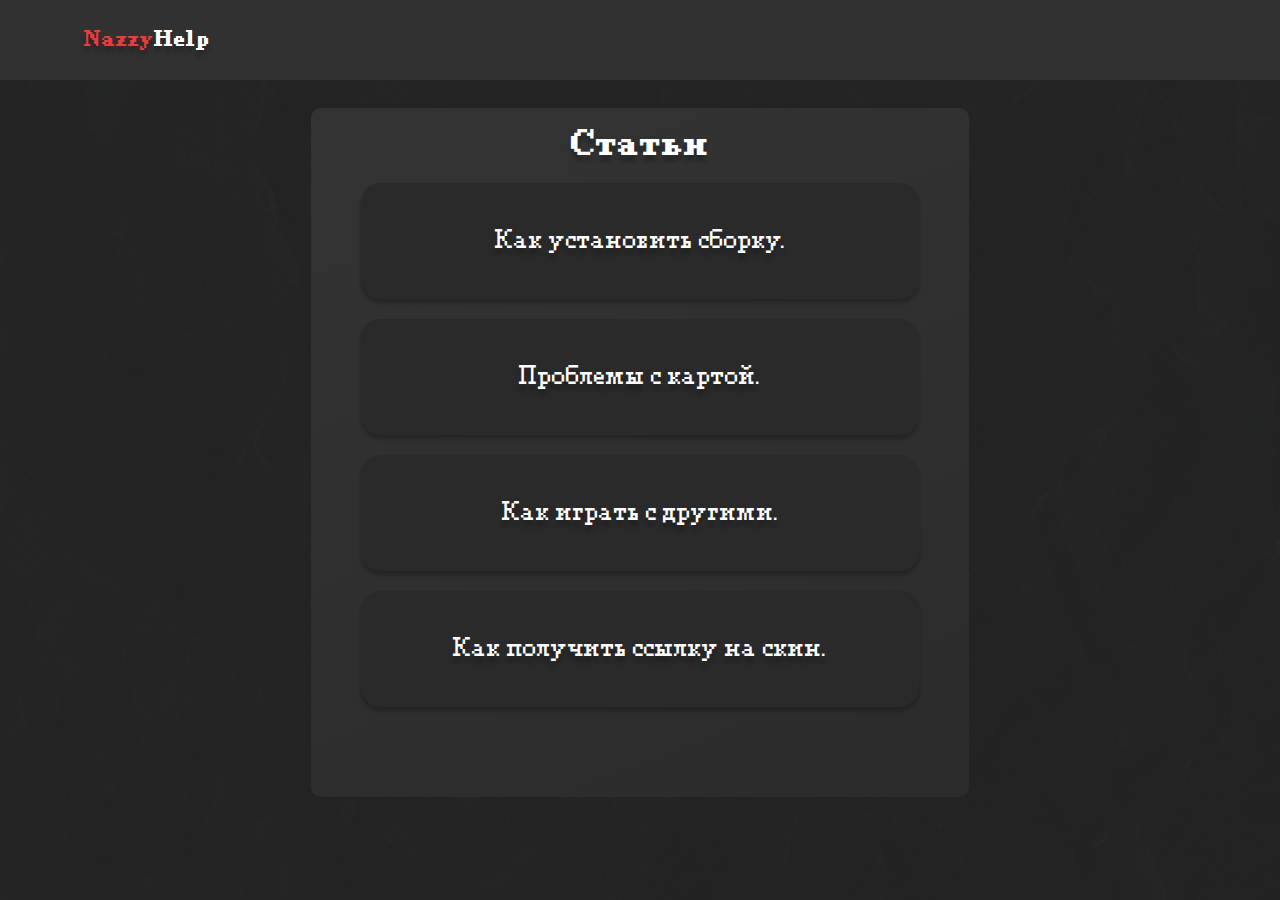
<file: index.html>
<!DOCTYPE html>
<html lang="ru">
<head>
    <meta charset="utf-8">
    <title>NazzyHelp - помощь по режимам нейзи</title>
    <link rel="stylesheet" href="styles/style.css">
    <link rel="icon" href="favicon.ico">
</head>
<body class="body">
    <header class="header">
        <a href="index.html" class="header__name"><span class="header__name-red">Nazzy</span>Help</a>
    </header>
    <main class="main">
        <div class="main__content">
        <h1 class="main__title">Статьи</h1>
        <nav class="main__menu">
            <ul class="main__menu-list">
                <li class="main__menu-listitem">
                    <a class="main__menu-button" href="forge.html">
                    <p class="main__menu-text">Как установить сборку.</p>
                    </a>
                </li>
                <li class="main__menu-listitem">
                    <a class="main__menu-button" href="">
                    <p class="main__menu-text">Проблемы с картой.</p>
                    </a>
                </li>
                <li class="main__menu-listitem">
                    <a class="main__menu-button" href="multipleer.html">
                    <p class="main__menu-text">Как играть с другими.</p>
                    </a>
                </li>
                <li class="main__menu-listitem">
                    <a class="main__menu-button" href="skin.html">
                    <p class="main__menu-text">Как получить ссылку на скин.</p>
                    </a>
                </li>
            </ul>
        </nav>
        </div>
    </main>
</body>
</html>
</file>
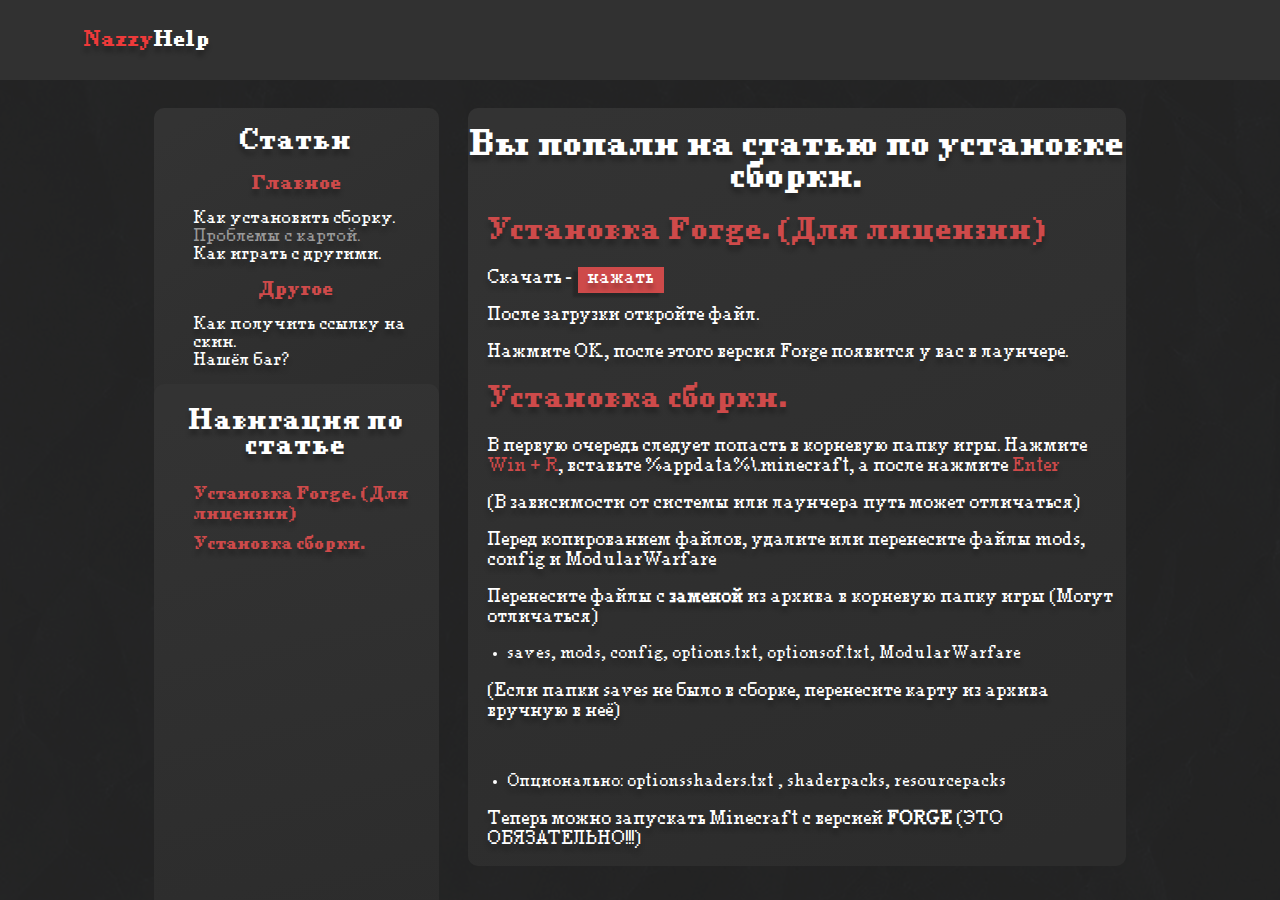
<file: forge.html>
<!DOCTYPE html>
<html lang="ru">
<head>
    <meta charset="utf-8">
    <title>NazzyHelp - Помощь по установки Forge</title>
    <link rel="stylesheet" href="styles/style.css">
    <link rel="stylesheet" href="styles/articles.css">
    <link rel="icon" href="favicon.ico">
    <script src="scripts/Scroll.js"></script>
</head>
<body class="body">
    <header class="header">
        <a href="index.html" class="header__name"><span class="header__name-red">Nazzy</span>Help</a>
    </header>
    <div class="content">
    <main class="articles">
        <section class="catalog">
            <h2 class="catalog__title">Статьи</h2>
            <h3 class="catalog__title-list">Главное</h3>
            <ul class="catalog__list">
                <li class="catalog__listitem">
                    <a class="catalog__list-text" href="forge.html">Как установить сборку.</a>
                </li>
                <li class="catalog__listitem">
                    <a class="catalog__list-text link_disabled" href="">Проблемы с картой.</a>
                </li>
                <li class="catalog__listitem">
                    <a class="catalog__list-text" href="multipleer.html">Как играть с другими.</a>
                </li>
            </ul>
            <h3 class="catalog__title-list">Другое</h3>
            <ul class="catalog__list">
                <li class="catalog__listitem">
                    <a class="catalog__list-text" href="skin.html">Как получить ссылку на скин.</a>
                </li>
                <li class="catalog__listitem">
                    <a class="catalog__list-text" href="https://discord.com/channels/664844827497594883/1323054659006365728">Нашёл баг?</a>
                </li>
            </ul>
            <h3 class="catalog__title-list">Контакты</h3>
            <ul class="catalog__list">
                <li class="catalog__listitem">
                    <a class="catalog__list-text link_disabled" href="">Добавить свою статью</a>
                </li>
            </ul>
        </section>
        <section class="navigation">
            <h3 class="navigation__title">Навигация по статье</h3>
            <ul class="navigation__list">
                <li class="navigation__listitem">
                    <a href="#downloand" class="navigation__text">Установка Forge. (Для лицензии)</a>
                </li>
                <li class="navigation__listitem">
                    <a href="#install" class="navigation__text">Установка сборки.</a>
                </li>
            </ul>
        </section>
        <section class="article">
            <article>
                <h1 class="article__title" id="title">Вы попали на статью по установке сборки.</h1>
                <h2 class="article__subtitle" id="downloand">Установка Forge. (Для лицензии)</h2>
                <p class="article__text">Скачать - <a class="article__link" href="https://adfoc.us/serve/sitelinks/?id=271228&url=https://maven.minecraftforge.net/net/minecraftforge/forge/1.12.2-14.23.5.2860/forge-1.12.2-14.23.5.2860-installer.jar">нажать</a></p>
                <p class="article__text">После загрузки откройте файл.</p>
                <p class="article__text">Нажмите OK, после этого версия Forge появится у вас в лаунчере.</p>
                <h2 class="article__subtitle"id="install">Установка сборки.</h2>
                <p class="article__text">В первую очередь следует попасть в корневую папку игры. Нажмите <span class="article__text-Important">Win + R</span>, вставьте %appdata%\.minecraft, а после нажмите <span class="article__text-Important">Enter</span> </p>
                <p class="article__text">(В зависимости от системы или лаунчера путь может отличаться)</p>
                <p class="article__text">Перед копированием файлов, удалите или перенесите файлы mods, config и ModularWarfare</p>
                <p class="article__text">Перенесите файлы c <b>заменой</b> из архива в корневую папку игры (Могут отличаться)</p>
                <ul class="article__list">
                    <li class="article__listitem">saves, mods, config, options.txt, optionsof.txt, ModularWarfare</li>
                </ul>
                <p class="article__text">(Если папки saves не было в сборке, перенесите карту из архива вручную в неё)</p>
                <br>
                <ul class="article__list">
                    <li class="article__listitem">Опционально: optionsshaders.txt , shaderpacks, resourcepacks</li>
                </ul>
                <p class="article__text">Теперь можно запускать Minecraft с версией <b>FORGE</b> (ЭТО ОБЯЗАТЕЛЬНО!!!)</p>
            </article>
        </section>
    </main>
    </div>
</body>
</html>
</file>
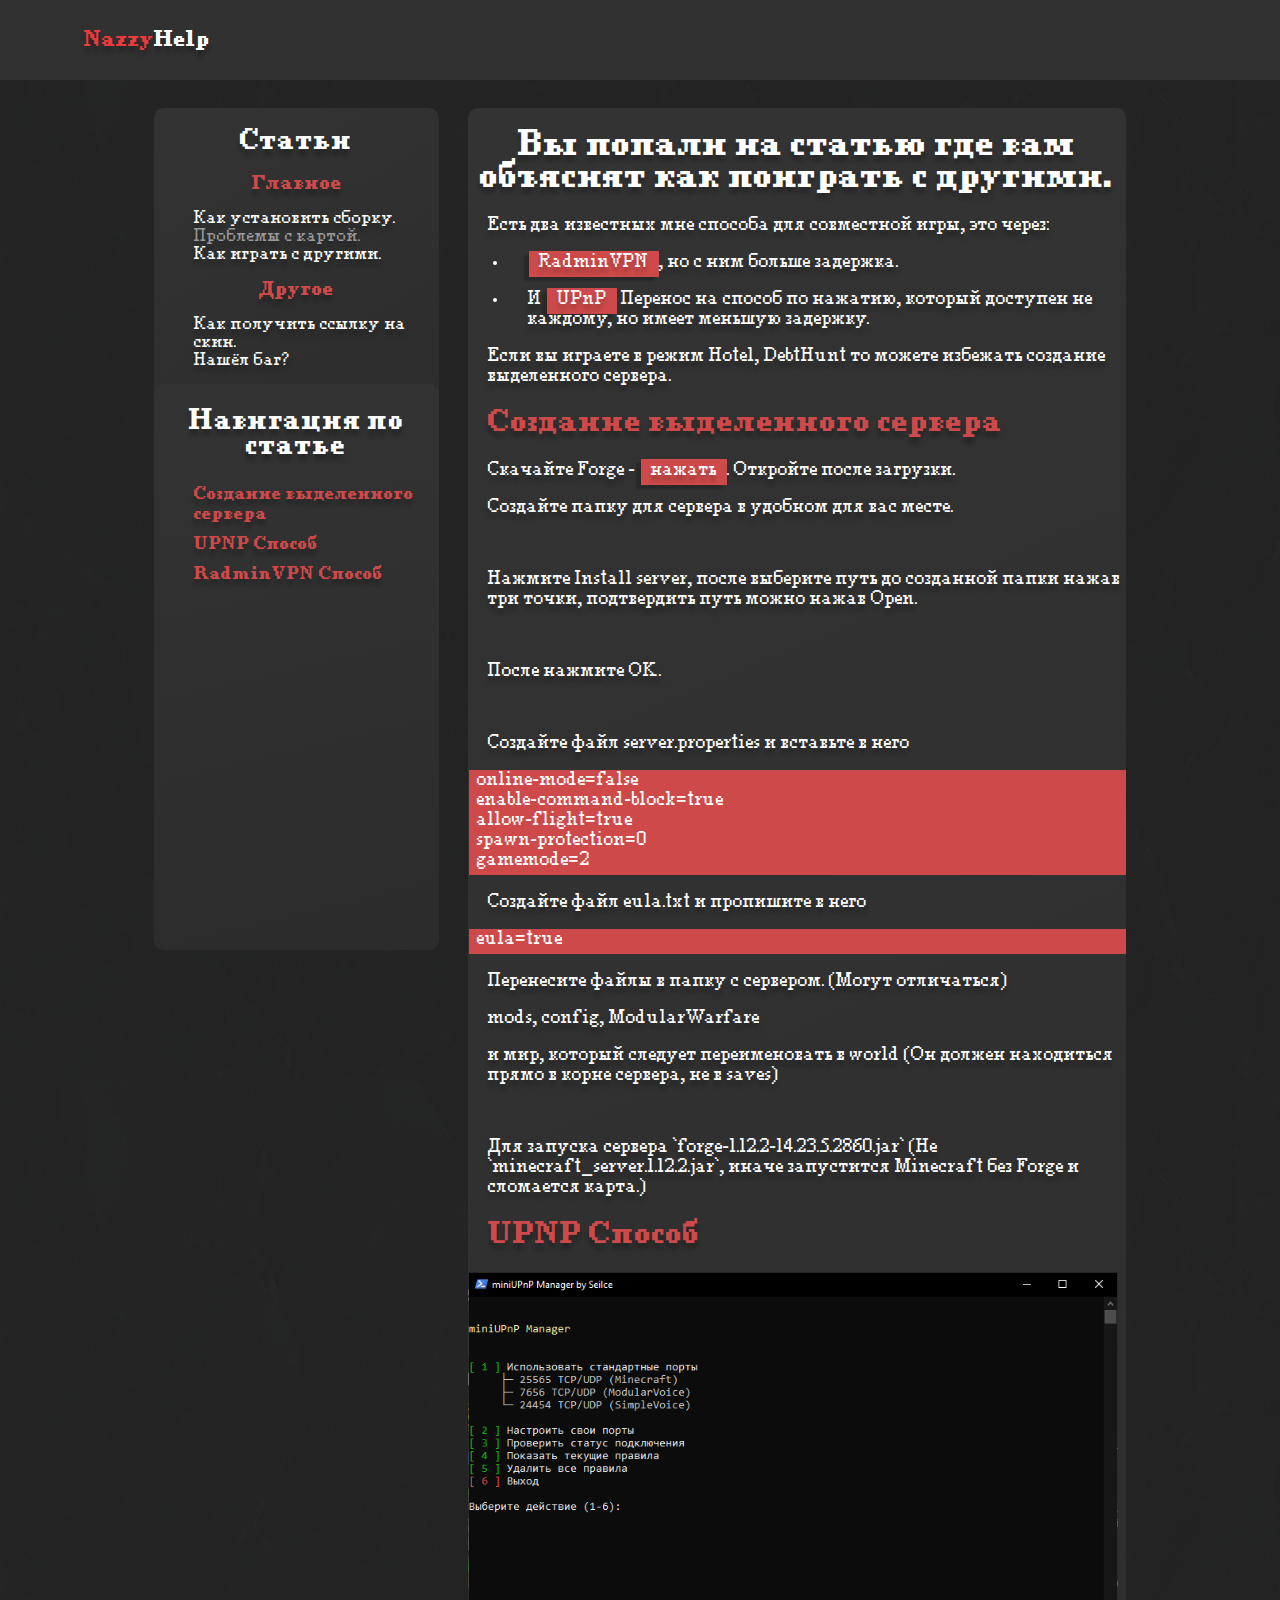
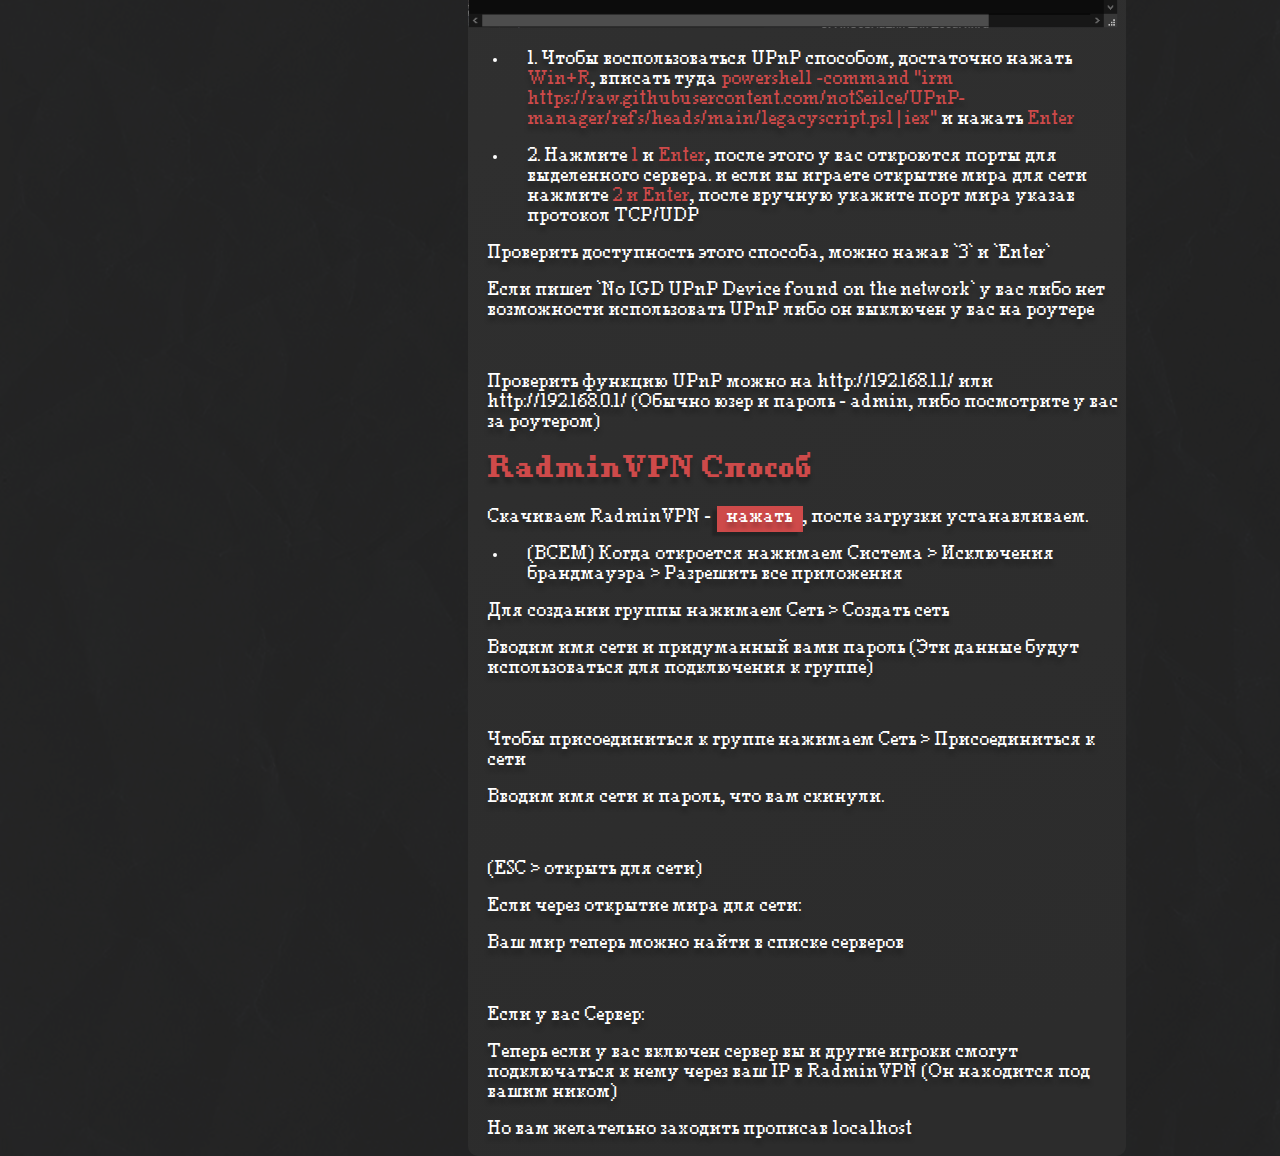
<file: multipleer.html>
<!DOCTYPE html>
<html lang="ru">
<head>
    <meta charset="utf-8">
    <title>NazzyHelp - Помощь по установки Forge</title>
    <link rel="stylesheet" href="styles/style.css">
    <link rel="stylesheet" href="styles/articles.css">
    <link rel="icon" href="favicon.ico">
    <script src="scripts/Scroll.js"></script>
</head>
<body class="body">
    <header class="header">
        <a href="index.html" class="header__name"><span class="header__name-red">Nazzy</span>Help</a>
    </header>
    <div class="content">
    <main class="articles">
        <section class="catalog">
            <h2 class="catalog__title">Статьи</h2>
            <h3 class="catalog__title-list">Главное</h3>
            <ul class="catalog__list">
                <li class="catalog__listitem">
                    <a class="catalog__list-text" href="forge.html">Как установить сборку.</a>
                </li>
                <li class="catalog__listitem">
                    <a class="catalog__list-text link_disabled" href="#">Проблемы с картой.</a>
                </li>
                <li class="catalog__listitem">
                    <a class="catalog__list-text" href="multipleer.html">Как играть с другими.</a>
                </li>
            </ul>
            <h3 class="catalog__title-list">Другое</h3>
            <ul class="catalog__list">
                <li class="catalog__listitem">
                    <a class="catalog__list-text" href="skin.html">Как получить ссылку на скин.</a>
                </li>
                <li class="catalog__listitem">
                    <a class="catalog__list-text" href="https://discord.com/channels/664844827497594883/1323054659006365728">Нашёл баг?</a>
                </li>
            </ul>
            <h3 class="catalog__title-list">Контакты</h3>
            <ul class="catalog__list">
                <li class="catalog__listitem">
                    <a class="catalog__list-text link_disabled" href="#">Добавить свою статью</a>
                </li>
            </ul>
        </section>
        <section class="navigation">
            <h3 class="navigation__title">Навигация по статье</h3>
            <ul class="navigation__list">
                <li class="navigation__listitem">
                    <a href="#create" class="navigation__text">Создание выделенного сервера</a>
                </li>
                <li class="navigation__listitem">
                    <a href="#UPNP" class="navigation__text">UPNP Способ</a>
                </li>
                <li class="navigation__listitem">
                    <a href="#RadminVPN" class="navigation__text">RadminVPN Способ</a>
                </li>
            </ul>
        </section>
        <section class="article">
            <article>
                <h1 class="article__title" id="title">Вы попали на статью где вам объяснят как поиграть с другими.</h1>
                <p class="article__text">Есть два известных мне способа для совместной игры, это через:</p>
                <ul class="article__list">
                    <li class="article__listitem">
                        <p class="article__text"><a href="#RadminVPN" class="article__link">RadminVPN</a>, но с ним больше задержка.</p></li>
                    <li class="article__listitem"><p class="article__text">И <a href="#UPNP" class="article__link">UPnP</a> Перенос на способ по нажатию, который доступен не каждому, но имеет меньшую задержку.</p></li>
                </ul>
                <p class="article__text">Если вы играете в режим Hotel, DebtHunt то можете избежать создание выделенного сервера.</p>
                <h2 class="article__subtitle" id="create">Создание выделенного сервера</h2>
                <p class="article__text">Скачайте Forge - <a href="https://adfoc.us/serve/?id=27122882090280" class="article__link">нажать</a>. Откройте после загрузки.</p>
                <p class="article__text">Создайте папку для сервера в удобном для вас месте.</p>
                <br>
                <p class="article__text">Нажмите Install server, после выберите путь до созданной папки нажав три точки, подтвердить путь можно нажав Open.</p>
                <br>
                <p class="article__text">После нажмите OK.</p>
                <br>
                <p class="article__text">Создайте файл server.properties и вставьте в него </p>
                <div class="article__code">
                <code class="article__textcode">
                    online-mode=false <br>
                    enable-command-block=true <br>
                    allow-flight=true <br>
                    spawn-protection=0 <br>
                    gamemode=2 <br>
                </code>
                </div>
                </p>
                <p class="article__text">Создайте файл eula.txt и пропишите в него</p>
                <div class="article__code">
                <code class="article__textcode">
                    eula=true <br>
                </code>
                </div>
                </p class="article__text">
                <p class="article__text">Перенесите файлы в папку с сервером. (Могут отличаться)</p>
                <p class="article__text">mods, config, ModularWarfare</p>
                <p class="article__text"> и мир, который следует переименовать в world (Он должен находиться прямо в корне сервера, не в saves)</p>
                <br>
                <p class="article__text">Для запуска сервера `forge-1.12.2-14.23.5.2860.jar` (Не `minecraft_server.1.12.2.jar`, иначе запустится Minecraft без Forge и сломается карта.)</p>
                <h2 class="article__subtitle" id="UPNP">UPNP Способ</h2>
                <img src="../imgas/image.png" alt="Окно программы UPNP" width="650px">
                <ul class="article__list">
                    <li class="article__listitem">
                        <p class="article__text">
                            1. Чтобы воспользоваться UPnP способом, достаточно нажать <span class="article__text-Important">Win+R</span>, вписать туда <span class="article__text-Important">powershell -command "irm https://raw.githubusercontent.com/notSeilce/UPnP-manager/refs/heads/main/legacyscript.ps1 | iex"</span class="article__text-Important"> и нажать <span class="article__text-Important">Enter</span>
                        </p>
                    </li>
                    <li class="article__listitem">
                        <p class="article__text">
                            2. Нажмите <span class="article__text-Important">1</span> и <span class="article__text-Important">Enter</span>, после этого у вас откроются порты для выделенного сервера. и если вы играете открытие мира для сети нажмите <span class="article__text-Important">2 и Enter</span>, после вручную укажите порт мира указав протокол TCP/UDP
                        </p>
                    </li>
                </ul>
                <p class="article__text">Проверить доступность этого способа, можно нажав `3` и `Enter`</p>
                <p class="article__text">Если пишет `No IGD UPnP Device found on the network` у вас либо нет возможности использовать UPnP либо он выключен у вас на роутере</p>
                <br>
                <p class="article__text">Проверить функцию UPnP можно на http://192.168.1.1/ или http://192.168.0.1/ (Обычно юзер и пароль - admin, либо посмотрите у вас за роутером)</p>
                <h2 class="article__subtitle" id="RadminVPN">RadminVPN Способ</h2>
                <p class="article__text">Скачиваем RadminVPN - <a href="https://download.radmin-vpn.com/download/files/Radmin_VPN_1.4.4642.1.exe" class="article__link">нажать</a>, после загрузки устанавливаем.</p>
                <ul class="article__list">
                    <li class="article__listitem"><p class="article__text">(ВСЕМ) Когда откроется нажимаем Система > Исключения брандмауэра > Разрешить все приложения</p></li>
                </ul>
                <p class="article__text">Для создании группы нажимаем Сеть > Создать сеть</p>
                <p class="article__text">Вводим имя сети и придуманный вами пароль (Эти данные будут использоваться для подключения к группе)</p>
                <br>
                <p class="article__text">Чтобы присоединиться к группе нажимаем Сеть > Присоединиться к сети </p>
                <p class="article__text">Вводим имя сети и пароль, что вам скинули.</p>
                <br>
                <p class="article__text">(ESC > открыть для сети)</p>
                <p class="article__text">Если через открытие мира для сети:</p>
                <p class="article__text">Ваш мир теперь можно найти в списке серверов</p>
                <br>
                <p class="article__text">Если у вас Сервер:</p>
                <p class="article__text">Теперь если у вас включен сервер вы и другие игроки смогут подключаться к нему через ваш IP в RadminVPN (Он находится под вашим ником)</p>
                <p class="article__text">Но вам желательно заходить прописав localhost</p>
            </article>
        </section>
    </main>
    </div>
</body>
</html>
</file>
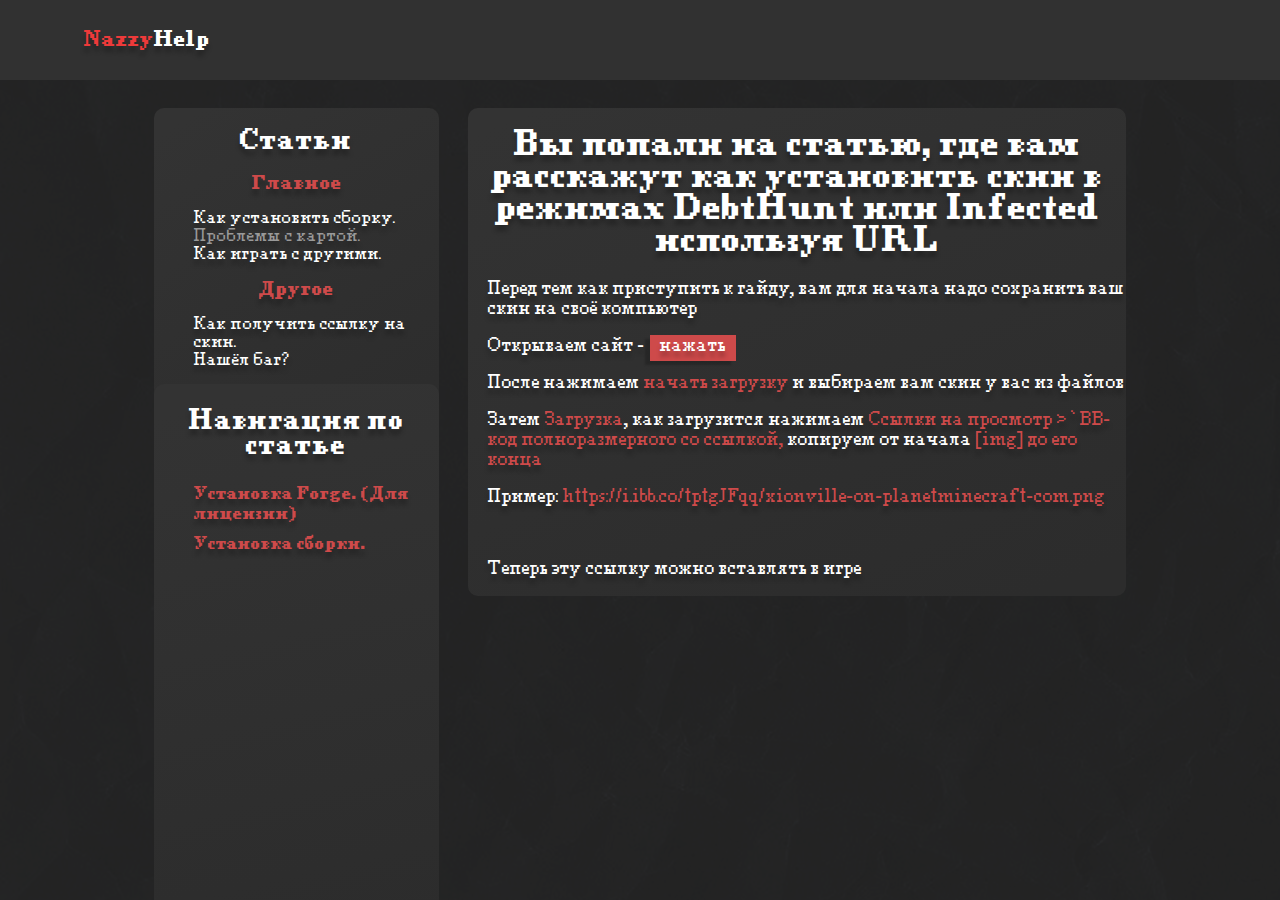
<file: skin.html>
<!DOCTYPE html>
<html lang="ru">
<head>
    <meta charset="utf-8">
    <title>NazzyHelp - Помощь по установки Forge</title>
    <link rel="stylesheet" href="styles/style.css">
    <link rel="stylesheet" href="styles/articles.css">
    <link rel="icon" href="/favicon.ico">
    <script src="scripts/Scroll.js"></script>
</head>
<body class="body">
    <header class="header">
        <a href="/index.html" class="header__name"><span class="header__name-red">Nazzy</span>Help</a>
    </header>
    <div class="content">
    <main class="articles">
        <section class="catalog">
            <h2 class="catalog__title">Статьи</h2>
            <h3 class="catalog__title-list">Главное</h3>
            <ul class="catalog__list">
                <li class="catalog__listitem">
                    <a class="catalog__list-text" href="forge.html">Как установить сборку.</a>
                </li>
                <li class="catalog__listitem">
                    <a class="catalog__list-text link_disabled" href="">Проблемы с картой.</a>
                </li>
                <li class="catalog__listitem">
                    <a class="catalog__list-text" href="multipleer.html">Как играть с другими.</a>
                </li>
            </ul>
            <h3 class="catalog__title-list">Другое</h3>
            <ul class="catalog__list">
                <li class="catalog__listitem">
                    <a class="catalog__list-text" href="skin.html">Как получить ссылку на скин.</a>
                </li>
                <li class="catalog__listitem">
                    <a class="catalog__list-text" href="https://discord.com/channels/664844827497594883/1323054659006365728">Нашёл баг?</a>
                </li>
            </ul>
            <h3 class="catalog__title-list">Контакты</h3>
            <ul class="catalog__list">
                <li class="catalog__listitem">
                    <a class="catalog__list-text link_disabled" href="">Добавить свою статью</a>
                </li>
            </ul>
        </section>
        <section class="navigation">
            <h3 class="navigation__title">Навигация по статье</h3>
            <ul class="navigation__list">
                <li class="navigation__listitem">
                    <a href="#downloand" class="navigation__text">Установка Forge. (Для лицензии)</a>
                </li>
                <li class="navigation__listitem">
                    <a href="#install" class="navigation__text">Установка сборки.</a>
                </li>
            </ul>
        </section>
        <section class="article">
            <article>
                <h1 class="article__title" id="title">Вы попали на статью, где вам расскажут как установить скин в режимах DebtHunt или Infected используя URL</h1>
                <p class="article__text">Перед тем как приступить к гайду, вам для начала надо сохранить ваш скин на своё компьютер</p>
                <p class="article__text">Открываем сайт - <a href="https://ru.imgbb.com/" class="article__link">нажать</a></p>
                <p class="article__text">После нажимаем <span class="article__text-Important">начать загрузку</span> и выбираем вам скин у вас из файлов</p>
                <p class="article__text">Затем <span class="article__text-Important">Загрузка</span>, как загрузится нажимаем  <span class="article__text-Important">Ссылки на просмотр > ` BB-код полноразмерного со ссылкой, </span>копируем от начала <span class="article__text-Important">[img] до его конца</span></p>
                <p class="article__text">Пример: <span class="article__text-Important">https://i.ibb.co/tptgJFqq/xionville-on-planetminecraft-com.png</span></p><br>
                <p class="article__text">Теперь эту ссылку можно вставлять в игре</p>
            </article>
        </section>
    </main>
    </div>
</body>
</html>
</file>
<file: styles/style.css>
@font-face {
    font-family: 'Pixel Times Bold';
    src: url('../font/PixelTimesBold.ttf') format('truetype');
    font-weight: bold;
    font-style: normal;
}

@font-face {
    font-family: 'Pixel Times';
    src: url('../font/PixelTimes.ttf') format('truetype');
    font-weight: normal;
    font-style: normal;
}


.body {
    margin: 0;
    padding: 0;
    background: url(../imgas/background.png);

}

.header {
    width: 100%;
    height: 80px;
    background: #313131;
    display: flex;

    align-items: center;

}
.header__name {
    font-family: 'Pixel Times Bold';
    font-style: normal;
    font-weight: 400;
    font-size: 20px;
    line-height: 20px;
    color: #FFFFFF;
    text-shadow: 0px 6px 4px rgba(0, 0, 0, 0.25);
    margin: 0;
    padding-left: 84px;
    text-decoration: none;
    transition: text-shadow 0.1s;
}

.header__name-red {
    color: #ED3A3A;
}

.header__name:hover {
    text-shadow: rgba(255, 255, 255, 0.3) 2px 3px 6px;
}

.main {
    padding-top: 28px;
    display: flex;
    align-items: center;
    justify-content: center;
}

.main__content {
width: 658px;
height: 100%;
background: linear-gradient(157.01deg, #333333 3.82%, #2C2C2C 94.55%);
border-radius: 10px;
}

.main__title {
    width: 658px;
    height: 32px;
    font-family: 'Pixel Times Bold';
    font-style: normal;
    font-weight: 400;
    font-size: 32px;
    line-height: 32px;
    text-align: center;
    color: #FFFFFF;
    text-shadow: 0px 6px 4px rgba(0, 0, 0, 0.25);
}

.main__menu-list {
    list-style-type: none;
    display: flex;
    row-gap: 20px;
    justify-content: center;
    align-items: center;
    flex-direction: column;
    margin: 0;
    padding: 0 0 90px 0;
}

.main__menu-listitem {
    width: 558px;
    height: 116px;
    background: #2A2A2A;
    box-shadow: 0px 4px 4px rgba(0, 0, 0, 0.25);
    border-radius: 20px;

    transition: transform 0.2s;
}

.main__menu-listitem:hover {
    transform: scale(1.1);
}

.main__menu-text {
    text-decoration: none;
    margin: 0;
    font-family: 'Pixel Times';
    font-style: normal;
    font-weight: 400;
    font-size: 24px;
    line-height: 24px;
    text-align: center;
    color: #FFFFFF;
    text-shadow: 0px 6px 4px rgba(0, 0, 0, 0.25);
}

.main__menu-button {
    min-height: 100%;
    min-width: 100%;
    text-decoration: none;
    display: flex;
    justify-content: center;
    align-items: center;
}
</file>
<file: styles/articles.css>
.articles {
    display: grid;
    grid-template-columns: 285px 658px;
    grid-template-rows: 200px;
    column-gap: 29px;
    row-gap: 20px;
    grid-template-areas:
    "catalog article"
    "catalog article"
    "navigation article"
    "navigation article"
    "navigation article";
}

.content {
    padding-top: 28px;
    display: flex;
    justify-content: center;
    align-items: center;
}

.article {
    grid-area: article;
}


.catalog {
    width: 285px;
    height: 359px;
    background: linear-gradient(148.57deg, #333333 5.7%, #2C2C2C 96.02%);
    border-radius: 10px;
    grid-area: catalog;
    position: fixed;
}

.catalog__title {
    width: 100%;
    font-family: 'Pixel Times Bold';
    font-style: normal;
    font-weight: 400;
    font-size: 25px;
    line-height: 25px;
    text-align: center;
    color: #FFFFFF;
    text-shadow: 0px 6px 4px rgba(0, 0, 0, 0.25);
}

.catalog__title-list {
    width: 100%;
    font-family: 'Pixel Times Bold';
    font-style: normal;
    font-weight: 400;
    font-size: 18px;
    line-height: 18px;
    text-align: center;
    color: #CE4A4A;
    text-shadow: 0px 6px 4px rgba(0, 0, 0, 0.25);
    margin-bottom: 0;
}

.catalog__list {
    list-style-type: none;
}

.catalog__list-text {
    text-decoration: none;
    width: 100%;
    font-family: 'Pixel Times';
    font-style: normal;
    font-weight: 100;
    font-size: 16px;
    line-height: 16px;
    text-align: center;
    color: #FFFFFF;
    text-shadow: 0px 6px 4px rgba(0, 0, 0, 0.25);
    transition: text-shadow 0.2s;
    margin: 0;
}

.catalog__list-text:hover {
    text-shadow: 3px 4px 5px rgba(255, 255, 255, 0.25);
}

.navigation {
    grid-area: navigation;
    width: 285px;
    height: 566px;
    background: linear-gradient(166.88deg, #333333 5.46%, #2C2C2C 95.49%);
    border-radius: 10px;
    position: fixed;
    bottom: -50px;
}

.navigation__title {
    width: 100%;
    font-family: 'Pixel Times Bold';
    font-style: normal;
    font-weight: 400;
    font-size: 25px;
    line-height: 25px;
    text-align: center;
    color: #FFFFFF;
    text-shadow: 0px 6px 4px rgba(0, 0, 0, 0.25);
}

.navigation__list {
    list-style-type: none;
    text-decoration: none;
}

.navigation__text {
    width: 100%;
    font-family: 'Pixel Times Bold';
    font-style: normal;
    font-weight: 400;
    font-size: 16px;
    line-height: 20px;
    text-align: center;
    color: #CE4A4A;
    text-shadow: 0px 6px 4px rgba(0, 0, 0, 0.25);
    text-decoration: none;
    transition: text-shadow 0.3s;
}

.navigation__text:hover {
    text-shadow: 3px 4px 5px rgba(228, 90, 90, 0.25);
}

.navigation__listitem {
    padding-bottom: 10px;
}


.article {
    width: 658px;
    height: 100%;
    background: linear-gradient(157.01deg, #333333 3.82%, #2C2C2C 94.55%);
    border-radius: 10px;
}

.article__title {
    width: 100%;
    font-family: 'Pixel Times Bold';
    font-style: normal;
    font-weight: 400;
    font-size: 32px;
    line-height: 32px;
    /* identical to box height */
    text-align: center;
    color: #FFFFFF;
    text-shadow: 0px 6px 4px rgba(0, 0, 0, 0.25);
}

.article__subtitle {
    padding-left: 20px;
    font-family: 'Pixel Times Bold';
    font-style: normal;
    font-weight: 400;
    font-size: 28px;
    line-height: 28px;
    color: #CE4A4A;
    text-shadow: 0px 6px 4px rgba(0, 0, 0, 0.25);
}

.article__link {
    color: #fff;
    background-color: #CE4A4A;

    padding: 0 8px;
    margin-left: 1px;
    padding-bottom: 5px;
    text-decoration: none;
    box-shadow: rgba(0, 0, 0, 0.2) -5px 4px 2px;
    transition: color 0.2s, background-color 0.2s;
    border: #CE4A4A 2px solid;
}

.article__link:hover {
    color: #CE4A4A;
    background-color: transparent;
    border: #CE4A4A 2px solid;
    
}

.article__text {
    padding-left: 20px;
    font-family: 'Pixel Times';
    font-style: normal;
    font-weight: 400;
    font-size: 17px;
    line-height: 20px;
    color: #FFFFFF;
    text-shadow: 0px 6px 4px rgba(0, 0, 0, 0.25);
}

.article__code {
    color: #FFFFFF;
    padding: 0 8px;
    margin-left: 1px;
    padding-bottom: 5px;
    text-decoration: none;
    background-color: #CE4A4A;

}

.article__textcode {
    font-family: 'Pixel Times';
    font-style: normal;
    font-weight: 400;
    font-size: 17px;
    line-height: 20px;
    color: #FFFFFF;

}
.article__text-Important {
    font-family: 'Pixel Times';
    font-style: normal;
    font-weight: 400;
    font-size: 17px;
    line-height: 20px;
    color: #CE4A4A;

}

.article__listitem {
    font-family: 'Pixel Times';
    font-style: normal;
    font-weight: 400;
    font-size: 15px;
    line-height: 20px;
    color: #FFFFFF;
    text-shadow: 0px 6px 4px rgba(0, 0, 0, 0.25);
}



.link_disabled {
    color: #999999;
}
.link_disabled:hover {
    text-shadow: 0px 6px 4px rgba(0, 0, 0, 0.25);
}
</file>
